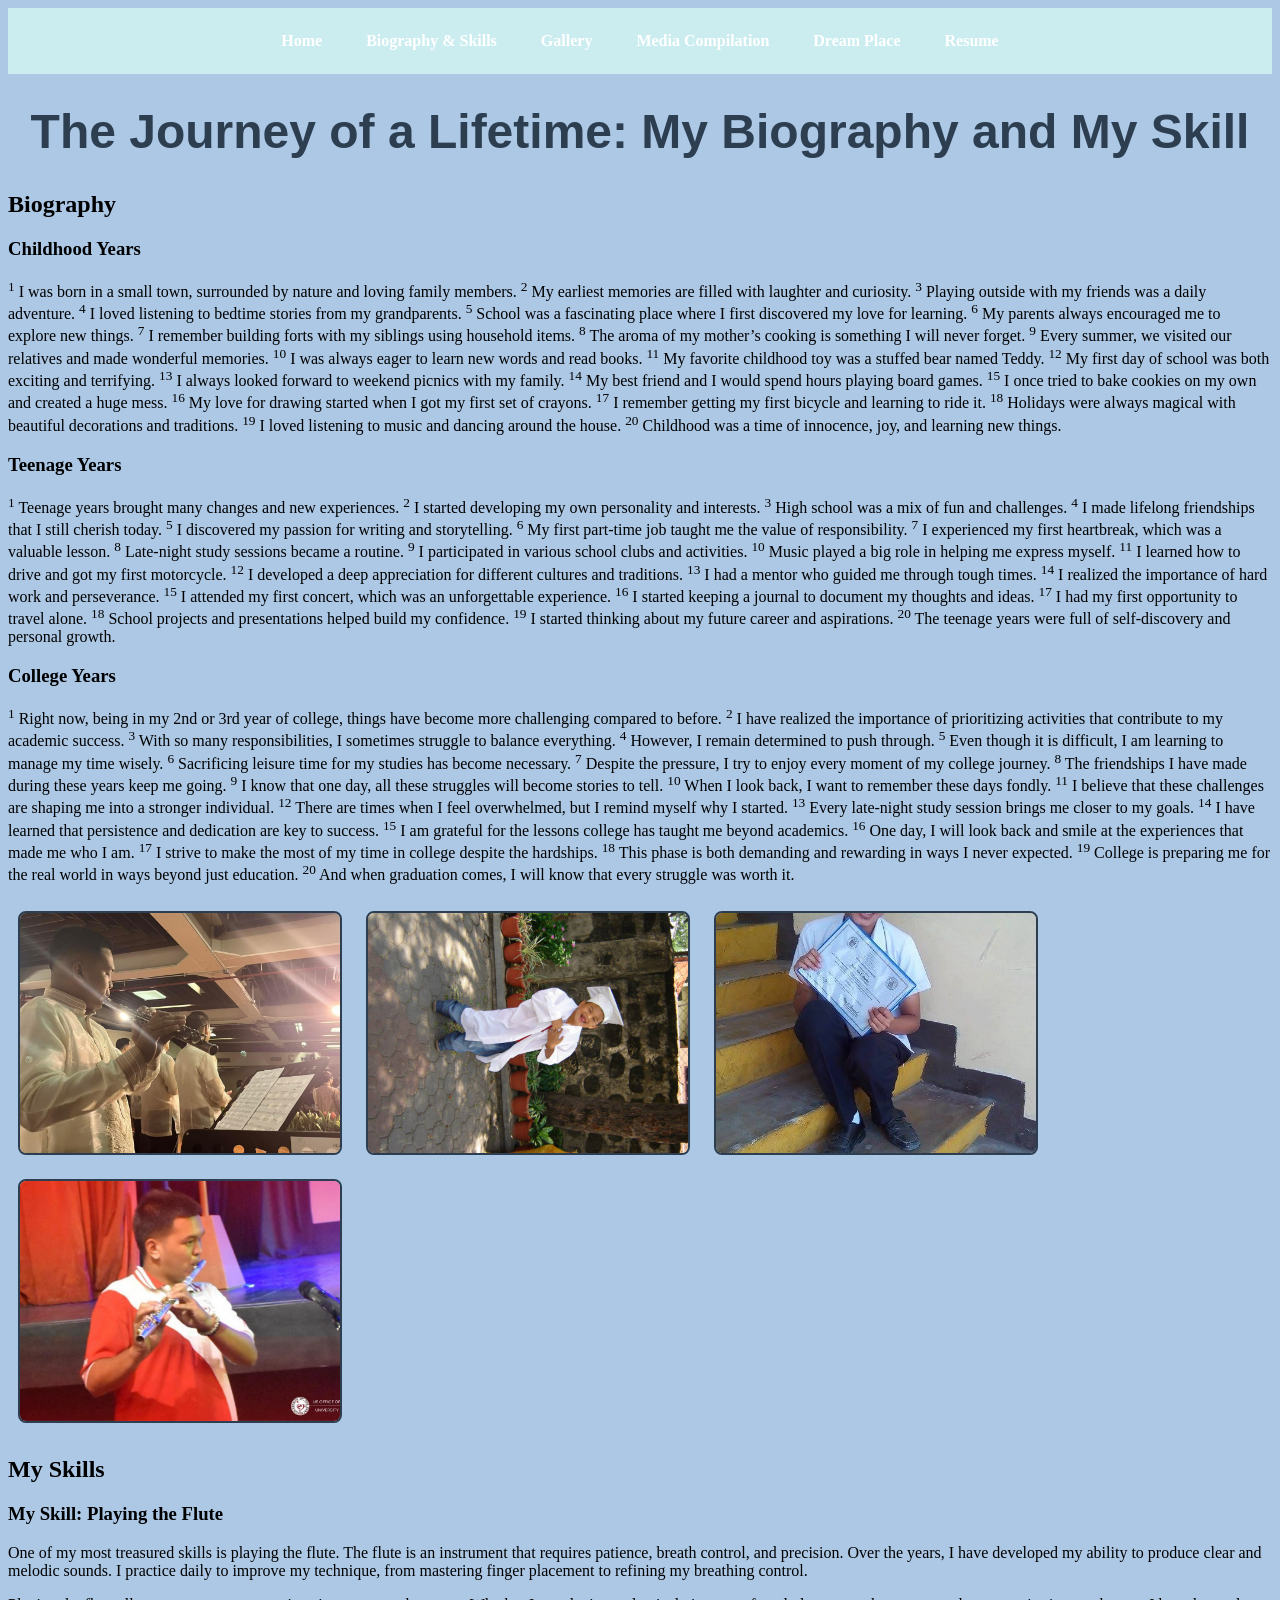
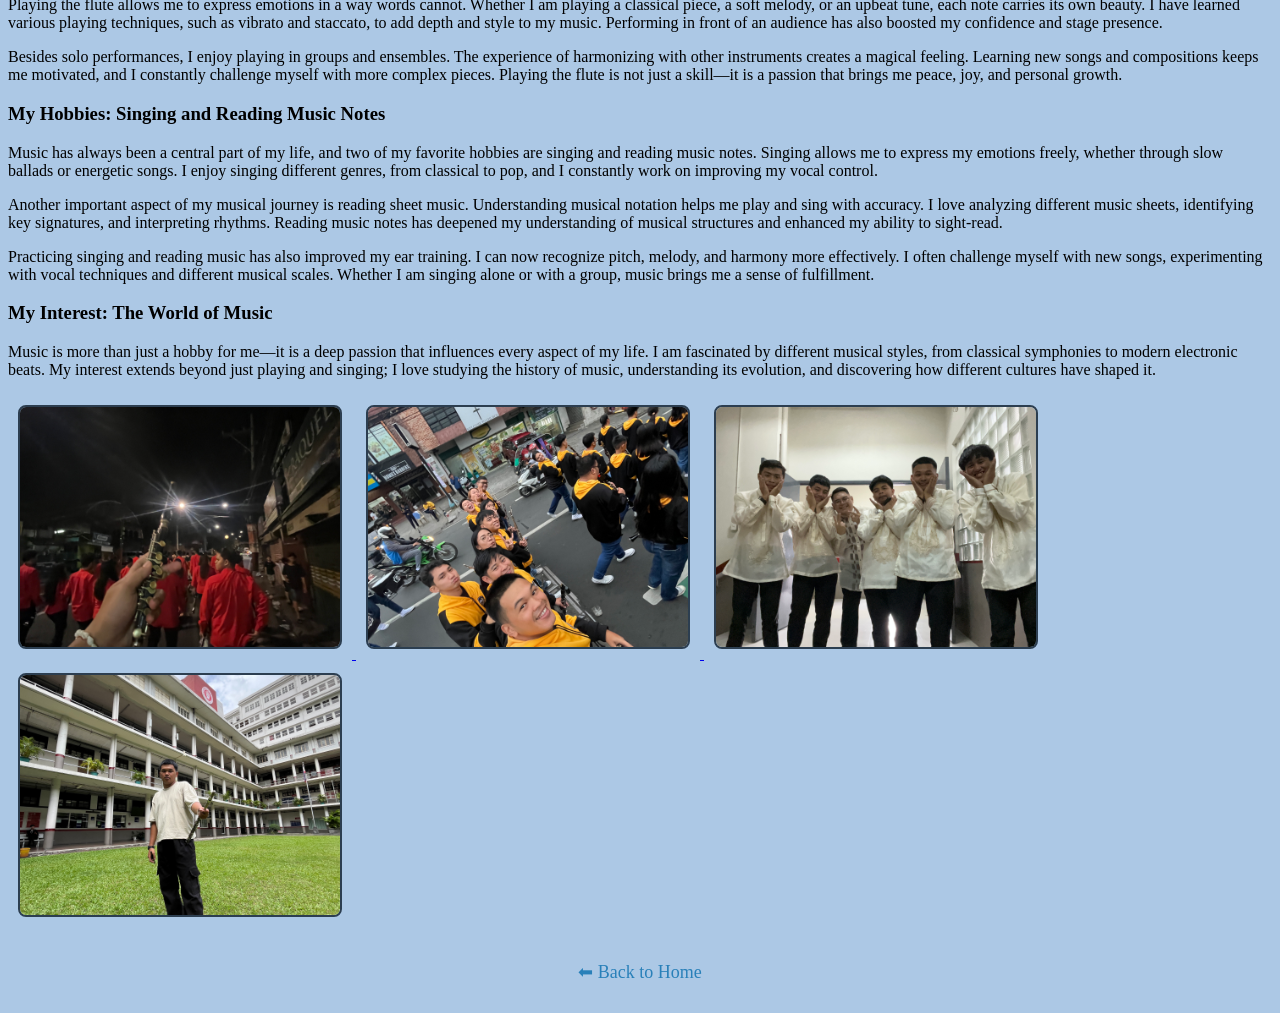
<file: MidtermLab2/bio-skills.html>
<!DOCTYPE html>
<html lang="en">
<head>
  <meta charset="UTF-8" />
  <meta name="viewport" content="width=device-width, initial-scale=1.0" />
  <title>Biography & Skills</title>
  <link rel="stylesheet" href="style.css" />
</head>
<body>
  <nav class="navbar">
    <a href="landing.html">Home</a>
    <a href="bio-skills.html">Biography & Skills</a>
    <a href="gallery.html">Gallery</a>
    <a href="media.html">Media Compilation</a>
    <a href="DP.html">Dream Place</a>
    <a href="resume.html">Resume</a>
  </nav>

  <h1>The Journey of a Lifetime: My Biography and My Skill</h1>

  <section class="biography">
    <h2>Biography</h2>

    <h3>Childhood Years</h3>
    <p><sup>1</sup> I was born in a small town, surrounded by nature and loving family members. <sup>2</sup> My earliest memories are filled with laughter and curiosity. <sup>3</sup> Playing outside with my friends was a daily adventure. <sup>4</sup> I loved listening to bedtime stories from my grandparents. <sup>5</sup> School was a fascinating place where I first discovered my love for learning. <sup>6</sup> My parents always encouraged me to explore new things. <sup>7</sup> I remember building forts with my siblings using household items. <sup>8</sup> The aroma of my mother’s cooking is something I will never forget. <sup>9</sup> Every summer, we visited our relatives and made wonderful memories. <sup>10</sup> I was always eager to learn new words and read books. <sup>11</sup> My favorite childhood toy was a stuffed bear named Teddy. <sup>12</sup> My first day of school was both exciting and terrifying. <sup>13</sup> I always looked forward to weekend picnics with my family. <sup>14</sup> My best friend and I would spend hours playing board games. <sup>15</sup> I once tried to bake cookies on my own and created a huge mess. <sup>16</sup> My love for drawing started when I got my first set of crayons. <sup>17</sup> I remember getting my first bicycle and learning to ride it. <sup>18</sup> Holidays were always magical with beautiful decorations and traditions. <sup>19</sup> I loved listening to music and dancing around the house. <sup>20</sup> Childhood was a time of innocence, joy, and learning new things.</p>

    <h3>Teenage Years</h3>
    <p><sup>1</sup> Teenage years brought many changes and new experiences. <sup>2</sup> I started developing my own personality and interests. <sup>3</sup> High school was a mix of fun and challenges. <sup>4</sup> I made lifelong friendships that I still cherish today. <sup>5</sup> I discovered my passion for writing and storytelling. <sup>6</sup> My first part-time job taught me the value of responsibility. <sup>7</sup> I experienced my first heartbreak, which was a valuable lesson. <sup>8</sup> Late-night study sessions became a routine. <sup>9</sup> I participated in various school clubs and activities. <sup>10</sup> Music played a big role in helping me express myself. <sup>11</sup> I learned how to drive and got my first motorcycle. <sup>12</sup> I developed a deep appreciation for different cultures and traditions. <sup>13</sup> I had a mentor who guided me through tough times. <sup>14</sup> I realized the importance of hard work and perseverance. <sup>15</sup> I attended my first concert, which was an unforgettable experience. <sup>16</sup> I started keeping a journal to document my thoughts and ideas. <sup>17</sup> I had my first opportunity to travel alone. <sup>18</sup> School projects and presentations helped build my confidence. <sup>19</sup> I started thinking about my future career and aspirations. <sup>20</sup> The teenage years were full of self-discovery and personal growth.</p>


    <h3>College Years</h3>
    <p><sup>1</sup> Right now, being in my 2nd or 3rd year of college, things have become more challenging compared to before. <sup>2</sup> I have realized the importance of prioritizing activities that contribute to my academic success. <sup>3</sup> With so many responsibilities, I sometimes struggle to balance everything. <sup>4</sup> However, I remain determined to push through. <sup>5</sup> Even though it is difficult, I am learning to manage my time wisely. <sup>6</sup> Sacrificing leisure time for my studies has become necessary. <sup>7</sup> Despite the pressure, I try to enjoy every moment of my college journey. <sup>8</sup> The friendships I have made during these years keep me going. <sup>9</sup> I know that one day, all these struggles will become stories to tell. <sup>10</sup> When I look back, I want to remember these days fondly. <sup>11</sup> I believe that these challenges are shaping me into a stronger individual. <sup>12</sup> There are times when I feel overwhelmed, but I remind myself why I started. <sup>13</sup> Every late-night study session brings me closer to my goals. <sup>14</sup> I have learned that persistence and dedication are key to success. <sup>15</sup> I am grateful for the lessons college has taught me beyond academics. <sup>16</sup> One day, I will look back and smile at the experiences that made me who I am. <sup>17</sup> I strive to make the most of my time in college despite the hardships. <sup>18</sup> This phase is both demanding and rewarding in ways I never expected. <sup>19</sup> College is preparing me for the real world in ways beyond just education. <sup>20</sup> And when graduation comes, I will know that every struggle was worth it.</p>


    <div class="bio-images">
        <img src="pictures\img21.jpg" alt="Photo from my college life" title="College Life Moment" />
      </a>
      <img src="pictures\img5.jpg" alt="Image 5 Description" title="childhood" />
      </a>
      <img src="pictures\img11.jpg" alt="Image 5 Description" title="Grade 10 moving up" />
      </a>
        <img src="pictures\img19.jpg" alt="Photo with friends at an event" title="Event with UE Band" />
      </a>
    </div>
  </section>

  <section class="skills-images">
    <h2>My Skills</h2>

    <h3>My Skill: Playing the Flute</h3>
    <p class="text-lg mb-4">One of my most treasured skills is playing the <span class="text-red-600 font-bold">flute</span>. The flute is an instrument that requires patience, breath control, and precision. Over the years, I have developed my ability to produce clear and melodic sounds. I practice daily to improve my technique, from mastering finger placement to refining my breathing control.</p>
    
    <p class="text-lg mb-4">Playing the flute allows me to express emotions in a way words cannot. Whether I am playing a classical piece, a soft melody, or an upbeat tune, each note carries its own beauty. I have learned various playing techniques, such as <span class="italic">vibrato</span> and <span class="underline">staccato</span>, to add depth and style to my music. Performing in front of an audience has also boosted my confidence and stage presence.</p>

    <p class="text-lg mb-4">Besides solo performances, I enjoy playing in groups and ensembles. The experience of harmonizing with other instruments creates a magical feeling. Learning new songs and compositions keeps me motivated, and I constantly challenge myself with more complex pieces. Playing the flute is not just a skill—it is a passion that brings me peace, joy, and personal growth.</p>



    <h3>My Hobbies: Singing and Reading Music Notes</h3>
    <p class="text-lg mb-4">Music has always been a central part of my life, and two of my favorite hobbies are <span class="text-red-600 font-bold">singing</span> and <span class="text-red-600 font-bold">reading music notes</span>. Singing allows me to express my emotions freely, whether through slow ballads or energetic songs. I enjoy singing different genres, from classical to pop, and I constantly work on improving my vocal control.</p>
    
    <p class="text-lg mb-4">Another important aspect of my musical journey is <span class="italic">reading sheet music</span>. Understanding musical notation helps me play and sing with accuracy. I love analyzing different music sheets, identifying key signatures, and interpreting rhythms. Reading music notes has deepened my understanding of musical structures and enhanced my ability to sight-read.</p>

    <p class="text-lg mb-4">Practicing singing and reading music has also improved my ear training. I can now recognize pitch, melody, and harmony more effectively. I often challenge myself with new songs, experimenting with vocal techniques and different musical scales. Whether I am singing alone or with a group, music brings me a sense of fulfillment.</p>

    <h3>My Interest: The World of Music</h3>
    <p class="text-lg mb-4">Music is more than just a hobby for me—it is a deep passion that influences every aspect of my life. I am fascinated by different musical styles, from <span class="text-red-600 font-bold">classical symphonies</span> to modern electronic beats. My interest extends beyond just playing and singing; I love studying the history of music, understanding its evolution, and discovering how different cultures have shaped it.</p>

    <a href="C:\Users\aguil\Desktop\Airon\MidtermLab2\pics\web design.jpg" target="_self">
      <img src="pictures\img22.jpeg" alt="Screenshot of a web design project" title="UE BAND" />
    </a>
    <a href="C:\Users\aguil\Desktop\Airon\MidtermLab2\pics\csharp.jpg" target="_self">
      <img src="pictures\img23.jpeg" alt="C# Code with a program running" title="UE BAND" />
    </a>

    <a href="C:\Users\aguil\Desktop\Airon\MidtermLab2\pics\canva.jpg" target="_self">
      <img src="pictures\img24.jpeg" alt="Sample graphic design project" title="UE BAND" />
    </a>
    <a href="C:\Users\aguil\Desktop\Airon\MidtermLab2\pics\canva2.jpg" target="_self">
      <img src="pictures\img25.jpeg" alt="Another Canva design" title="Skill 4: Canva Design" />
    </a>
  </section>

  <div class="back-home">
    <a href="landing.html">⬅ Back to Home</a>
  </div>
</body>
</html>
</file>
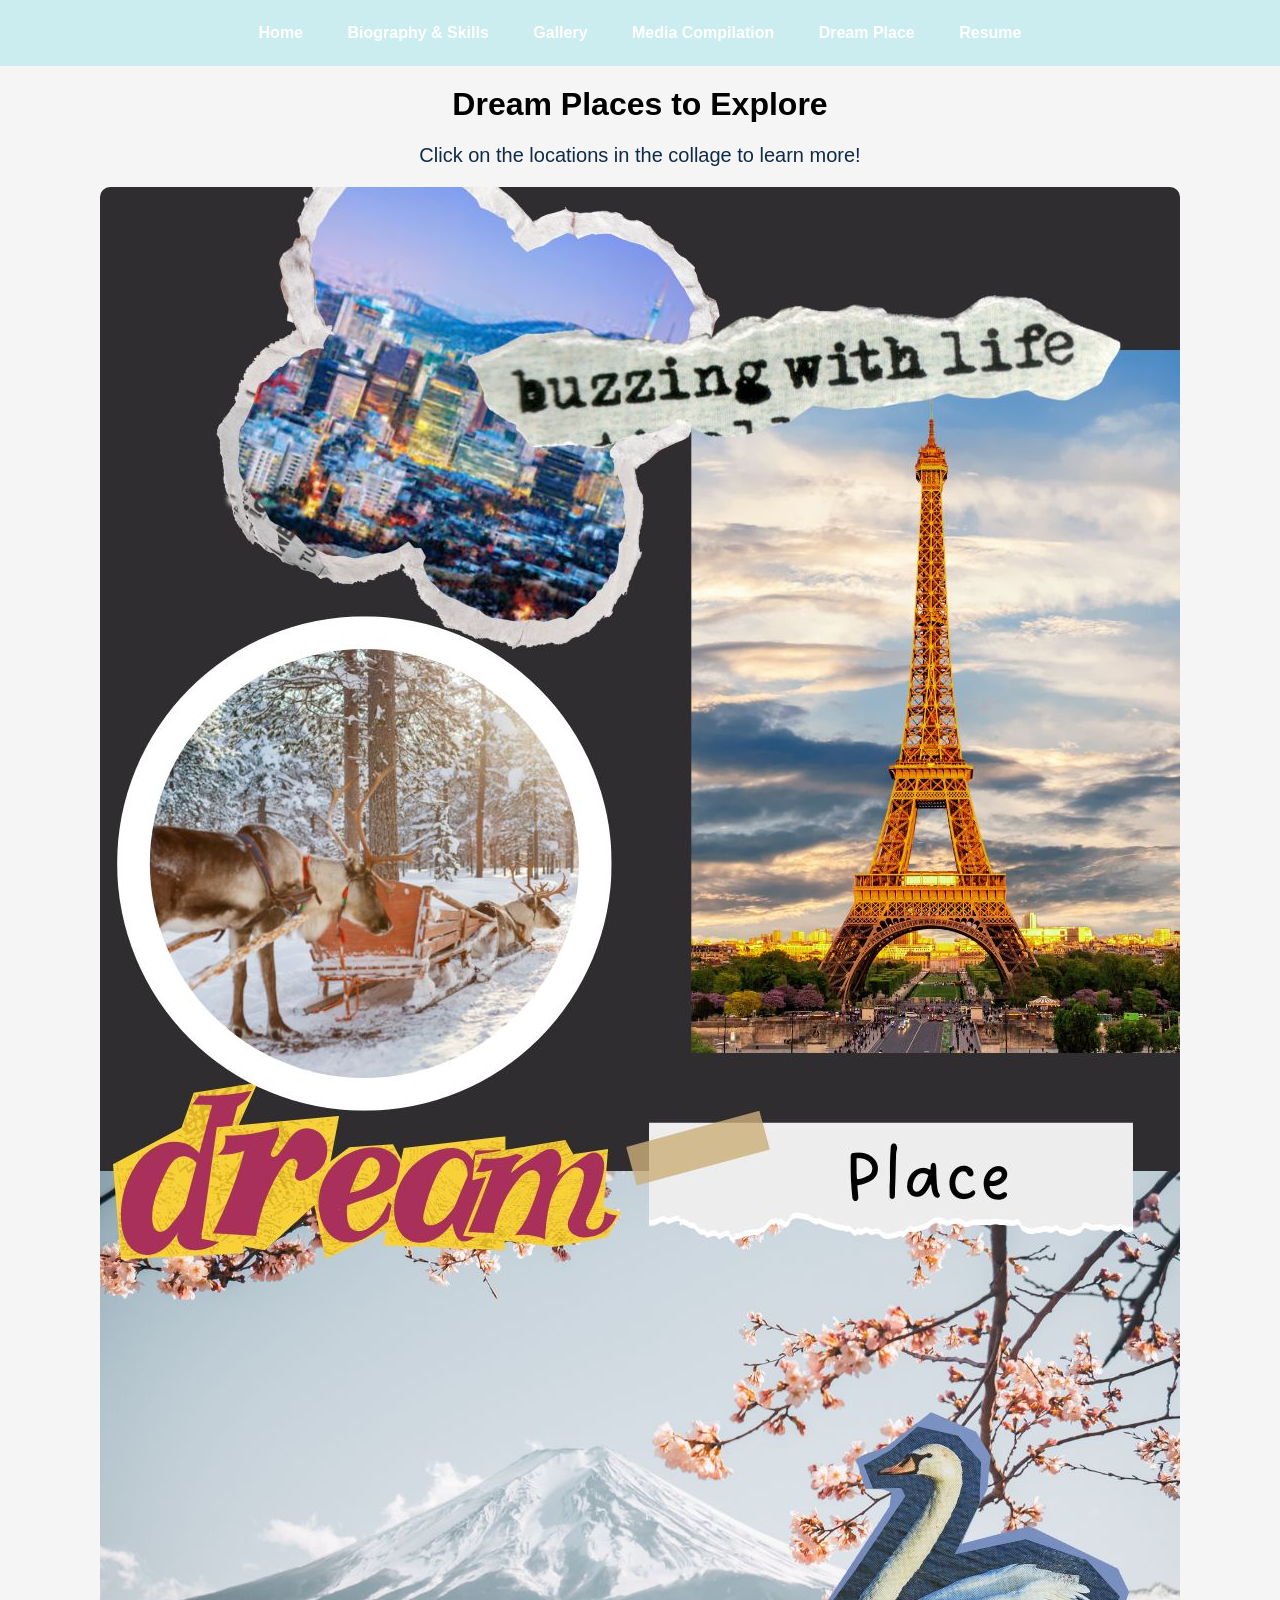
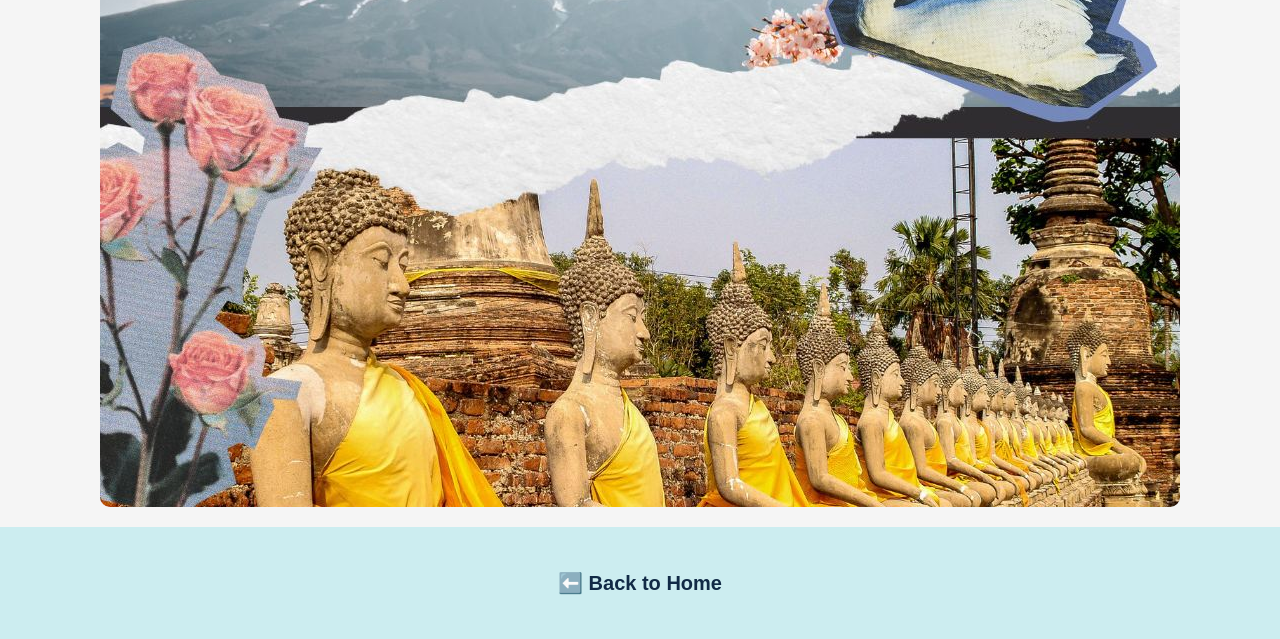
<file: MidtermLab2/DP.html>
<html lang="en">
<head>
    <meta charset="UTF-8">
    <meta name="viewport" content="width=device-width, initial-scale=1.0">
    <title>DREAM PLACE</title>
    <link rel="stylesheet" href="DP.css">
</head>
<body>
    <nav class="navbar">
        <a href="landing.html">Home</a>
        <a href="bio-skills.html">Biography & Skills</a>
        <a href="gallery.html">Gallery</a>
        <a href="media.html">Media Compilation</a>
        <a href="DP.html">Dream Place</a>
        <a href="resume.html">Resume</a>
      </nav>
      <h1>Dream Places to Explore</h1>
      <p>Click on the locations in the collage to learn more!</p>
      <div class="collage-container">
          <img src="places/dreamplace.jpg" usemap="#travelMap" alt="Collage of Dream Destinations" class="collage-image">
      </div>
      <map name="travelMap">
        <area shape="rect" coords="590,863,1077,178q" href="paris.html" alt="paris">
        <area shape="circle" coords="268,668,240" href="finland.html" alt="Finland">
        <area shape="circle" coords="400,250,120" href="korea.html" alt="korea">
        <area shape="rect" coords="0,1525,1075,1069" href="japan.html" alt="japan">
        <area shape="rect" coords="0,1914,1553,1078" href="thailand.html" alt="thailand">
    
    </map>

      
    <nav class="navbar">
    <a href="landing.html"><p>⬅️ Back to Home</p></a>


      

    
</body>
</html>
</file>
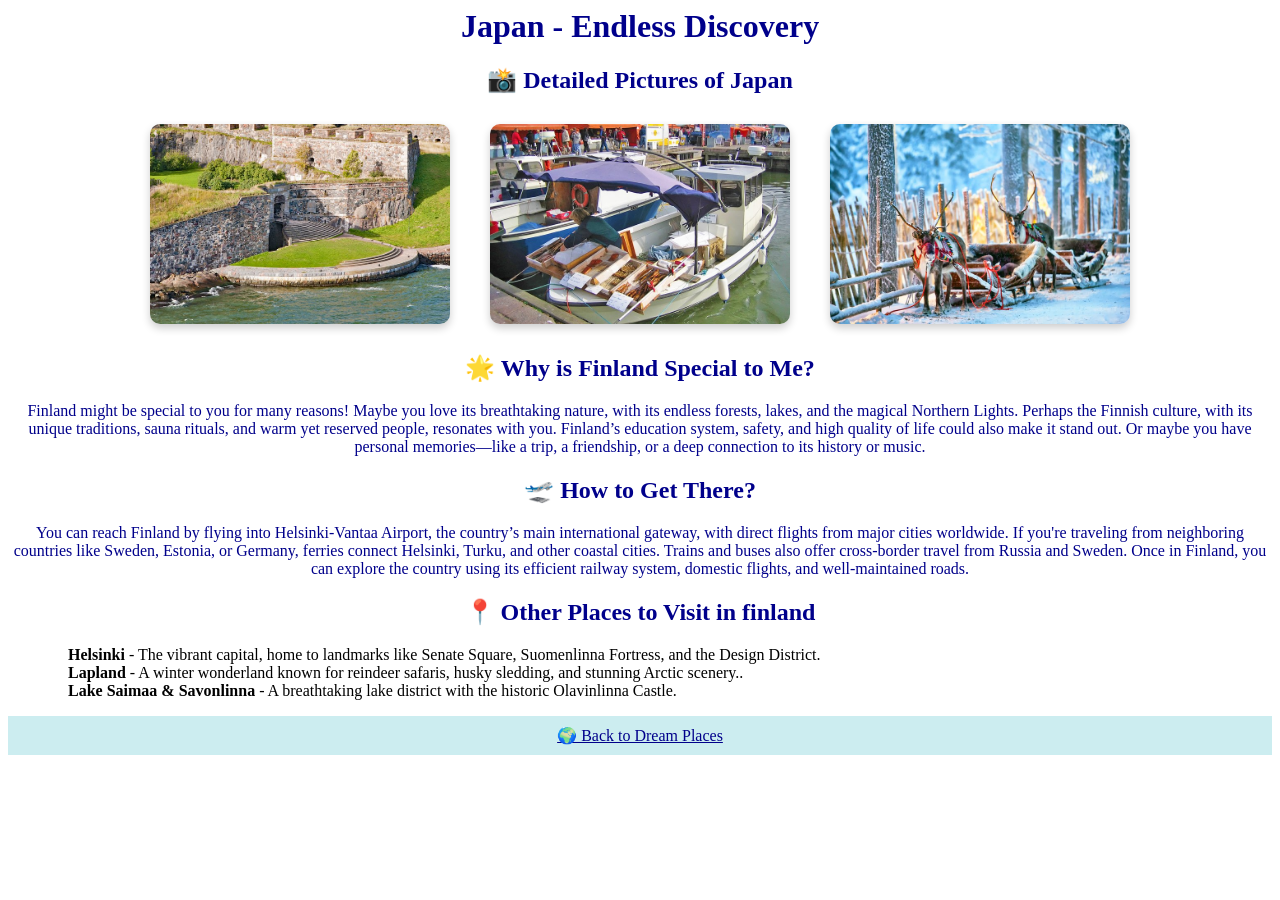
<file: MidtermLab2/finland.html>
<html lang="en">
<head>
    <meta charset="UTF-8">
    <meta name="viewport" content="width=device-width, initial-scale=1.0">
    <title>Japan</title>
    <link rel="stylesheet" href="destination.css">
</head>
<body>
    <h1>Japan - Endless Discovery</h1>
    
    <h2>📸 Detailed Pictures of Japan</h2>
    <div class="image-container">
    <img src="places/finland1.jpg" alt="cherry" class="destination-image">
    <img src="places/finland2.jpg" alt="plantware" class="destination-image">
    <img src="places/finland3.jpg" alt="Trees" class="destination-image">
    </div>
     
    <h2>🌟 Why is Finland Special to Me?</h2>
    <p>Finland might be special to you for many reasons! Maybe you love its breathtaking nature, with its endless forests, lakes, and the magical Northern Lights. Perhaps the Finnish culture, with its unique traditions, sauna rituals, and warm yet reserved people, resonates with you. Finland’s education system, safety, and high quality of life could also make it stand out. Or maybe you have personal memories—like a trip, a friendship, or a deep connection to its history or music.</p>
    
    <h2>🛫 How to Get There?</h2>
    <p>You can reach Finland by flying into Helsinki-Vantaa Airport, the country’s main international gateway, with direct flights from major cities worldwide. If you're traveling from neighboring countries like Sweden, Estonia, or Germany, ferries connect Helsinki, Turku, and other coastal cities. Trains and buses also offer cross-border travel from Russia and Sweden. Once in Finland, you can explore the country using its efficient railway system, domestic flights, and well-maintained roads. </p>

    <h2>📍 Other Places to Visit in finland</h2>
    <ul >
        <li class="place"><strong>Helsinki</strong> - The vibrant capital, home to landmarks like Senate Square, Suomenlinna Fortress, and the Design District.</li>
        <li class="place"><strong>Lapland </strong> -   A winter wonderland known for reindeer safaris, husky sledding, and stunning Arctic scenery..</li>
        <li class="place"><strong>Lake Saimaa & Savonlinna </strong> - A breathtaking lake district with the historic Olavinlinna Castle.</li>
    </ul>
    <nav class="navbar">
    <a href="DP.html">🌍 Back to Dream Places</a></nav>
</body>
</html>
</file>
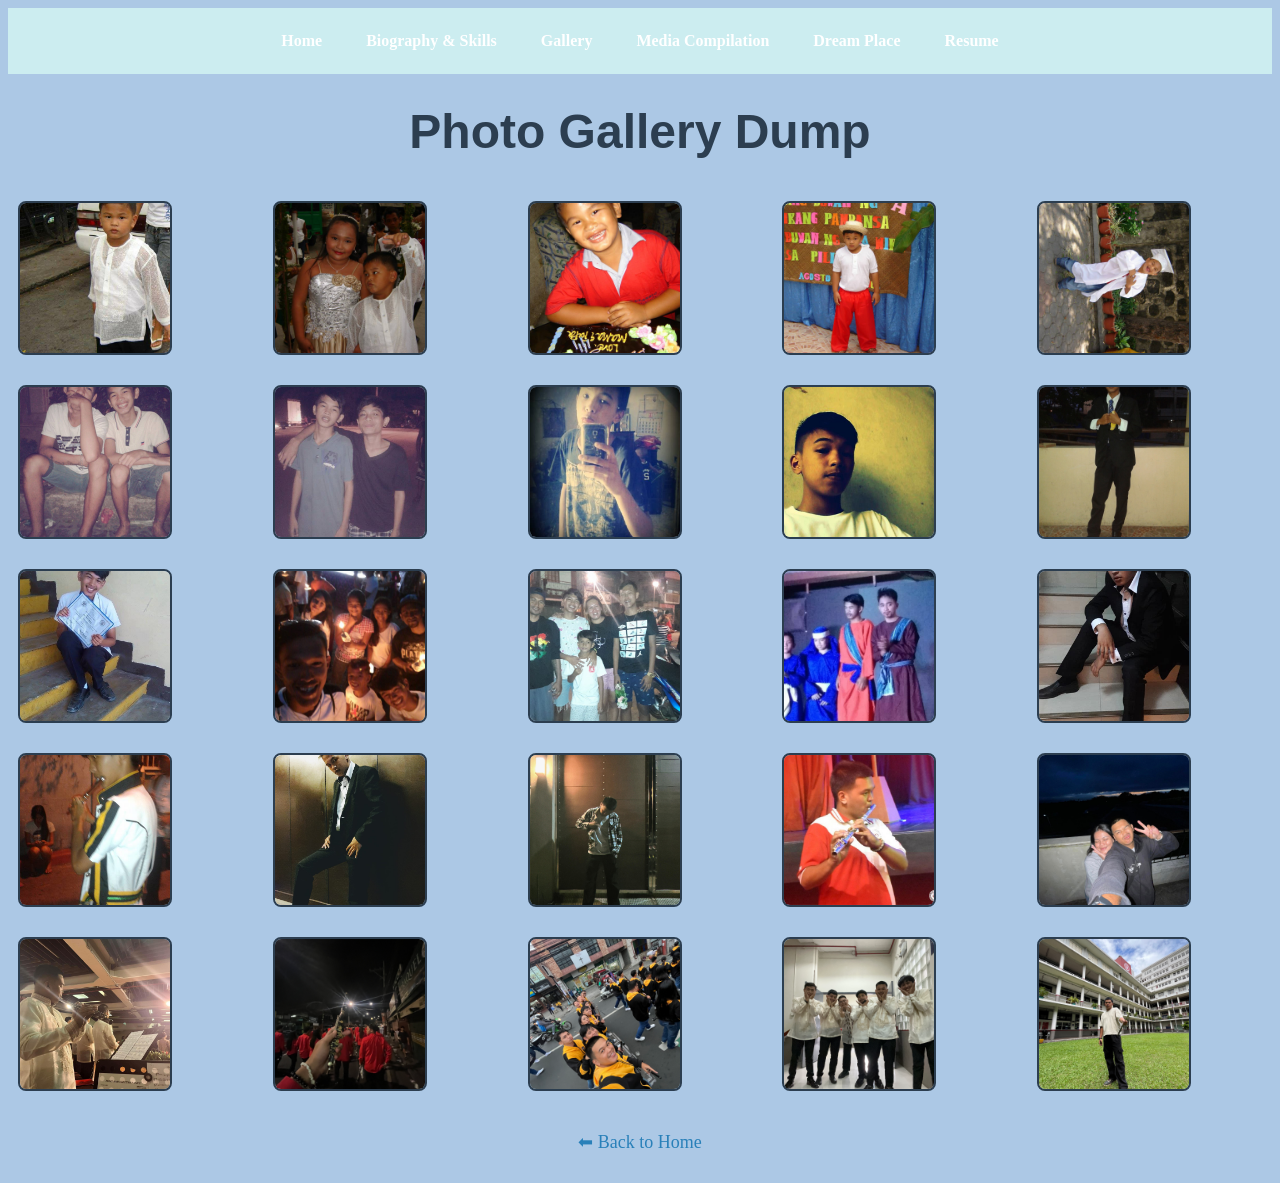
<file: MidtermLab2/gallery.html>
<!DOCTYPE html>
<html lang="en">
<head>
  <meta charset="UTF-8" />
  <meta name="viewport" content="width=device-width, initial-scale=1.0" />
  <title>Photo Gallery</title>
  <link rel="stylesheet" href="style.css" />
  <link rel="stylesheet" href="gallery.css" />
</head>
<body>
  <nav class="navbar">
    <a href="landing.html">Home</a>
    <a href="bio-skills.html">Biography & Skills</a>
    <a href="gallery.html">Gallery</a>
    <a href="media.html">Media Compilation</a>
    <a href="DP.html">Dream Place</a>
    <a href="resume.html">Resume</a>
  </nav>

  <h1>Photo Gallery Dump</h1>

  <div class="photo-gallery">
    <img src="pictures\img1.jpg" alt="Image 1 Description" title="Sagala moment " />
    <img src="pictures\img2.jpg" alt="Image 2 Description" title="Sagala moment with my ate" />
    <img src="pictures\img3.jpg" alt="Image 3 Description" title="childhood" />
    <img src="pictures\img4.jpg" alt="Image 4 Description" title="childhood" />
    <img src="pictures\img5.jpg" alt="Image 5 Description" title="childhood" />
    <img src="pictures\img6.jpg" alt="Image 5 Description" title="Memer Era" />
    <img src="pictures\img7.jpg" alt="Image 5 Description" title="Memer Era" />
    <img src="pictures\img8.jpg" alt="Image 5 Description" title="Memer Era" />
    <img src="pictures\img9.jpg" alt="Image 5 Description" title="Memer Erar" />
    <img src="pictures\img10.jpg" alt="Image 5 Description" title="Cousins on my father side" />
    <img src="pictures\img11.jpg" alt="Image 5 Description" title="Grade 10 moving up" />
    <img src="pictures\img12.jpg" alt="Image 5 Description" title="morioyen" />
    <img src="pictures\img13.jpg" alt="Image 5 Description" title="The last picture of my Family is complete" />
    <img src="pictures\img14.jpg" alt="Image 5 Description" title="First time in Teatro" />
    <img src="pictures\img15.jpg" alt="Image 5 Description" title="SHS JS form" />
    <img src="pictures\img16.jpg" alt="Image 5 Description" title="Memer Era" />
    <img src="pictures\img17.jpg" alt="Image 5 Description" title="SHS JS form " />
    <img src="pictures\img18.jpg" alt="Image 5 Description" title="Welcoming Year 2025" />
    <img src="pictures\img19.jpg" alt="Image 5 Description" title="Flute solo in UE Band" />
    <img src="pictures\img20.jpg" alt="Image 5 Description" title="with my Girlfriend" />
    <img src="pictures\img21.jpg" alt="Image 5 Description" title="UE band" />
    <img src="pictures\img22.jpeg" alt="Image 5 Description" title="UE band" />
    <img src="pictures\img23.jpeg" alt="Image 5 Description" title="UE band" />
    <img src="pictures\img24.jpeg" alt="Image 5 Description" title="UE band" />
    <img src="pictures\img25.jpeg" alt="Image 5 Description" title="UE band" />

  </div>

  <div class="back-home">
    <a href="landing.html">⬅ Back to Home</a>
  </div>
</body>
</html>
</file>
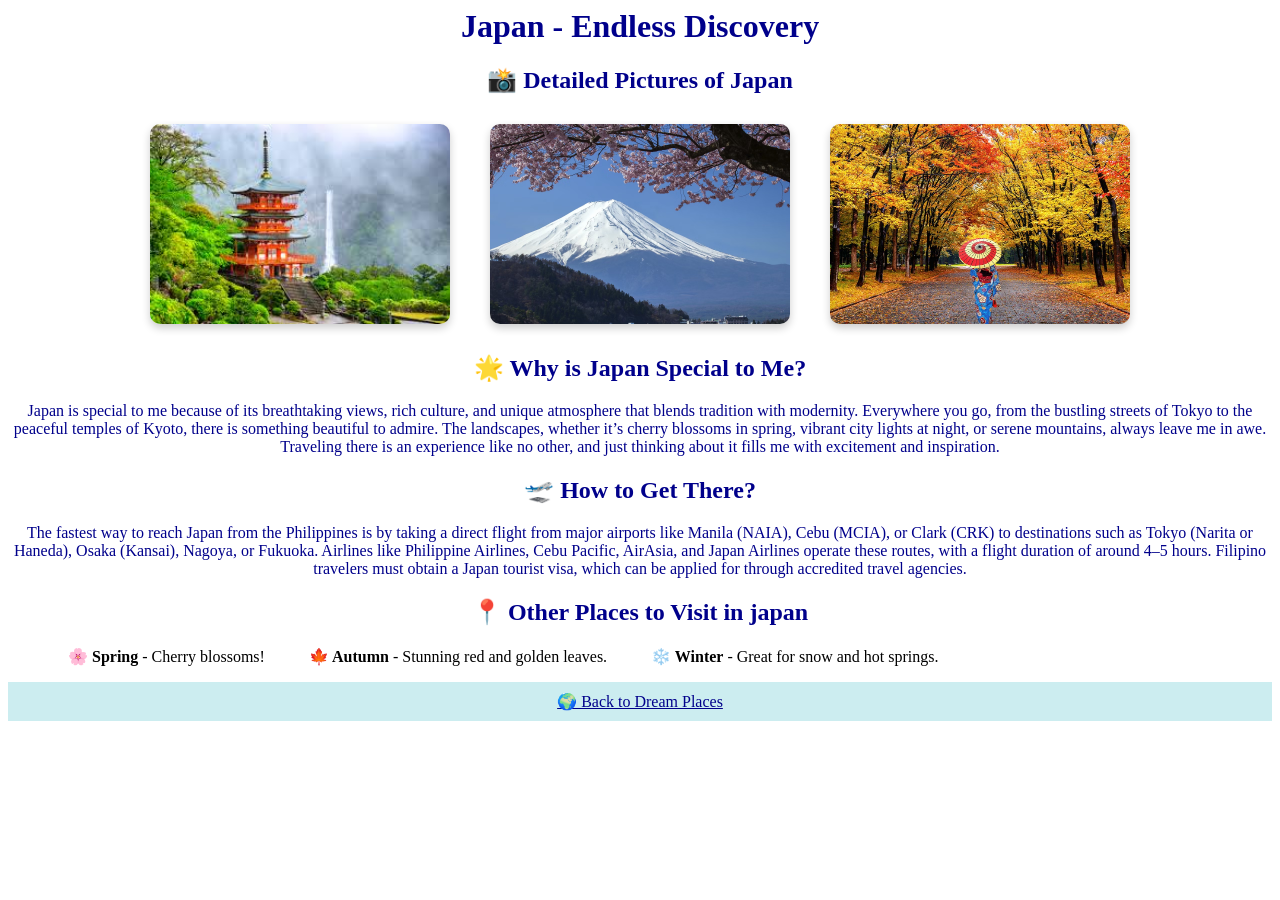
<file: MidtermLab2/japan.html>
<html lang="en">
<head>
    <meta charset="UTF-8">
    <meta name="viewport" content="width=device-width, initial-scale=1.0">
    <title>Japan</title>
    <link rel="stylesheet" href="destination.css">
</head>
<body>
    <h1>Japan - Endless Discovery</h1>
    
    <h2>📸 Detailed Pictures of Japan</h2>
    <div class="image-container">
    <img src="places/japan1.jpeg" alt="Autumn" class="destination-image">
    <img src="places/japan2.avif" alt="Vulcano" class="destination-image">
    <img src="places/japan3.jpg" alt="Trees" class="destination-image">
    </div>
    
    <h2>🌟 Why is Japan Special to Me?</h2>
    <p>Japan is special to me because of its breathtaking views, rich culture, and unique atmosphere that blends tradition with modernity. Everywhere you go, from the bustling streets of Tokyo to the peaceful temples of Kyoto, there is something beautiful to admire. The landscapes, whether it’s cherry blossoms in spring, vibrant city lights at night, or serene mountains, always leave me in awe. Traveling there is an experience like no other, and just thinking about it fills me with excitement and inspiration.</p>
    
    <h2>🛫 How to Get There?</h2>
    <p>The fastest way to reach Japan from the Philippines is by taking a direct flight from major airports like Manila (NAIA), Cebu (MCIA), or Clark (CRK) to destinations such as Tokyo (Narita or Haneda), Osaka (Kansai), Nagoya, or Fukuoka. Airlines like Philippine Airlines, Cebu Pacific, AirAsia, and Japan Airlines operate these routes, with a flight duration of around 4–5 hours. Filipino travelers must obtain a Japan tourist visa, which can be applied for through accredited travel agencies.</p>

    <h2>📍 Other Places to Visit in japan</h2>
    <ul >
        <li class="place"><strong>🌸 Spring</strong> - Cherry blossoms!</li>
        <li class="place"><strong>🍁 Autumn </strong> - Stunning red and golden leaves.</li>
        <li class="place"><strong>❄️ Winter</strong> - Great for snow and hot springs.</li>
    </ul>
    <nav class="navbar">
    <a href="DP.html">🌍 Back to Dream Places</a></nav>
</body>
</html>
</file>
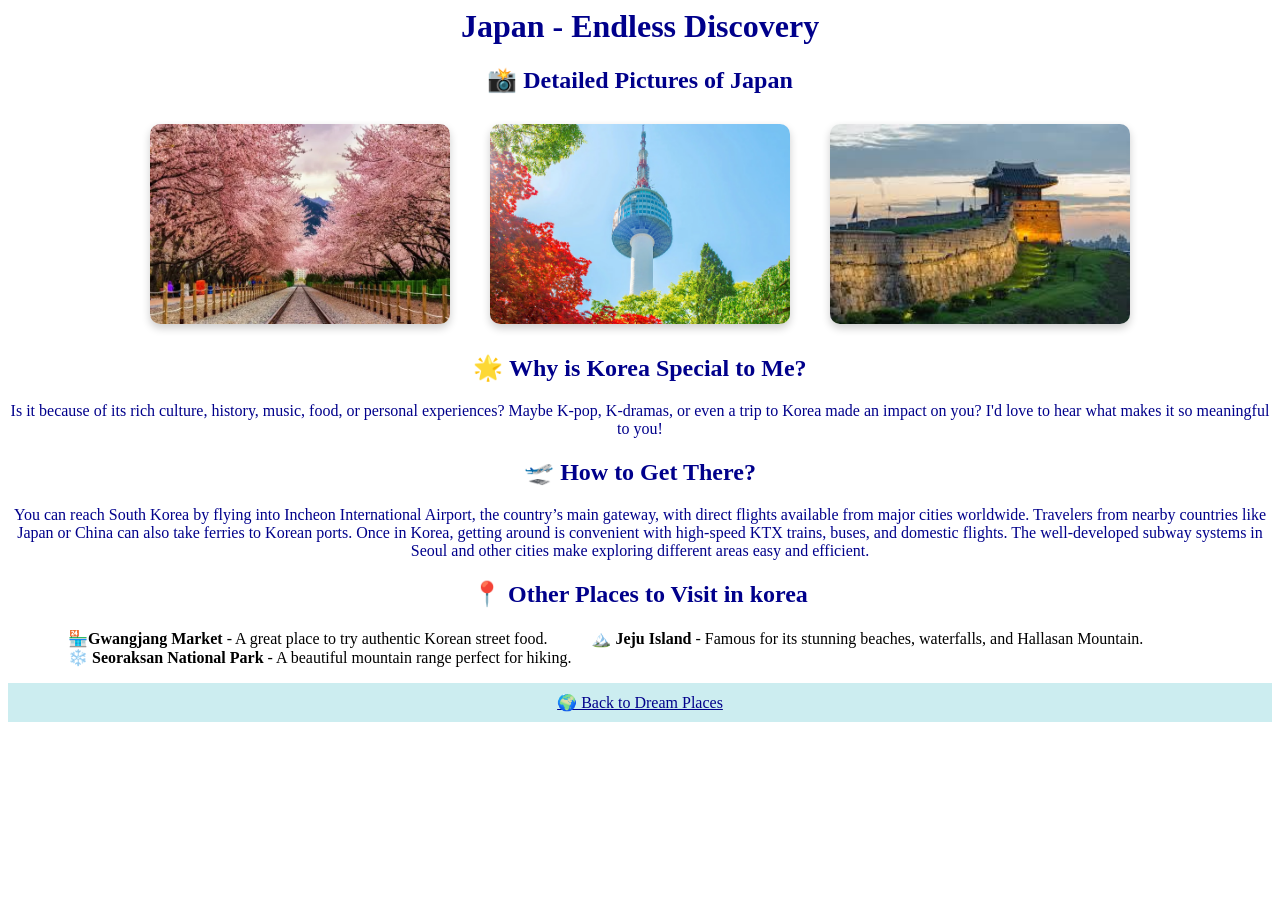
<file: MidtermLab2/korea.html>
<html lang="en">
<head>
    <meta charset="UTF-8">
    <meta name="viewport" content="width=device-width, initial-scale=1.0">
    <title>Japan</title>
    <link rel="stylesheet" href="destination.css">
</head>
<body>
    <h1>Japan - Endless Discovery</h1>
    
    <h2>📸 Detailed Pictures of Japan</h2>
    <div class="image-container">
    <img src="places/korea1.webp" alt="cherry" class="destination-image">
    <img src="places/korea2.avif" alt="plantware" class="destination-image">
    <img src="places/korea3.jpeg" alt="Trees" class="destination-image">
    </div>
     
    <h2>🌟 Why is Korea Special to Me?</h2>
    <p>Is it because of its rich culture, history, music, food, or personal experiences? Maybe K-pop, K-dramas, or even a trip to Korea made an impact on you? I'd love to hear what makes it so meaningful to you!</p>
    
    <h2>🛫 How to Get There?</h2>
    <p>You can reach South Korea by flying into Incheon International Airport, the country’s main gateway, with direct flights available from major cities worldwide. Travelers from nearby countries like Japan or China can also take ferries to Korean ports. Once in Korea, getting around is convenient with high-speed KTX trains, buses, and domestic flights. The well-developed subway systems in Seoul and other cities make exploring different areas easy and efficient.</p>

    <h2>📍 Other Places to Visit in korea</h2>
    <ul >
        <li class="place"><strong>🏪Gwangjang Market</strong> - A great place to try authentic Korean street food.</li>
        <li class="place"><strong>🏔️ Jeju Island  </strong> -  Famous for its stunning beaches, waterfalls, and Hallasan Mountain.</li>
        <li class="place"><strong>❄️ Seoraksan National Park </strong> - A beautiful mountain range perfect for hiking.</li>
    </ul>
    <nav class="navbar">
    <a href="DP.html">🌍 Back to Dream Places</a></nav>
</body>
</html>
</file>
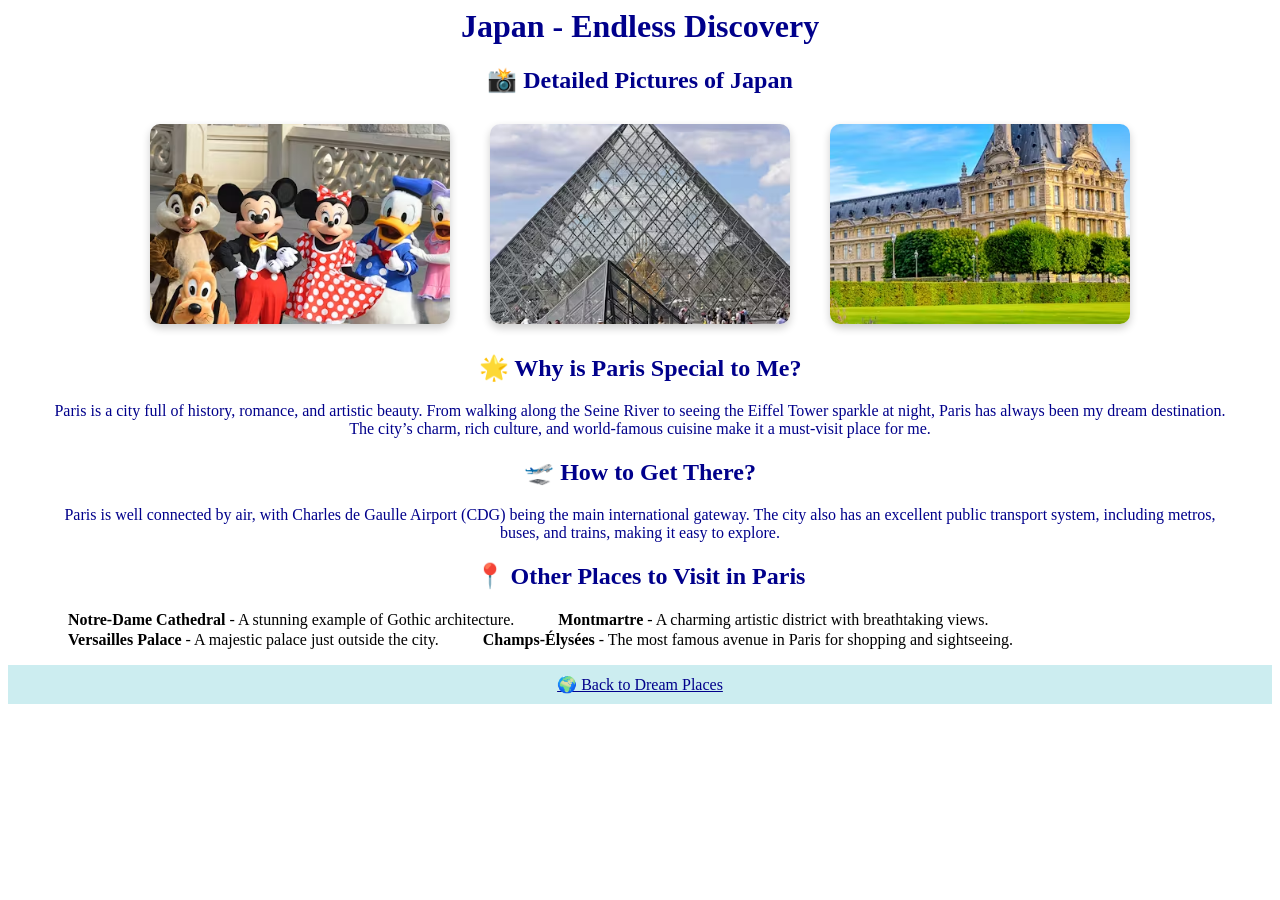
<file: MidtermLab2/paris.html>
<html lang="en">
<head>
    <meta charset="UTF-8">
    <meta name="viewport" content="width=device-width, initial-scale=1.0">
    <title>Japan</title>
    <link rel="stylesheet" href="destination.css">
</head>
<body>
    <h1>Japan - Endless Discovery</h1>
    
    <h2>📸 Detailed Pictures of Japan</h2>
    <div class="image-container">
    <img src="places/paris1.avif" alt="cherry" class="destination-image">
    <img src="places/paris2.avif" alt="plantware" class="destination-image">
    <img src="places/paris3.avif" alt="Trees" class="destination-image">
    </div>
     
    
<h2>🌟 Why is Paris Special to Me?</h2>
<blockquote> <p>Paris is a city full of history, romance, and artistic beauty. From walking along the Seine River to seeing the Eiffel Tower sparkle at night, Paris has always been my dream destination. The city’s charm, rich culture, and world-famous cuisine make it a must-visit place for me.</p></blockquote>

<h2>🛫 How to Get There?</h2>
<blockquote><p>Paris is well connected by air, with Charles de Gaulle Airport (CDG) being the main international gateway. The city also has an excellent public transport system, including metros, buses, and trains, making it easy to explore.</p></blockquote>

<h2>📍 Other Places to Visit in Paris</h2>
<ul>
    <li class="place"><strong>Notre-Dame Cathedral</strong> - A stunning example of Gothic architecture.</li>
    <li class="place"><strong>Montmartre</strong> - A charming artistic district with breathtaking views.</li>
    <li class="place"><strong>Versailles Palace</strong> - A majestic palace just outside the city.</li>
    <li class="place"><strong>Champs-Élysées</strong> - The most famous avenue in Paris for shopping and sightseeing.</li>
</ul>
    <nav class="navbar">
    <a href="DP.html">🌍 Back to Dream Places</a></nav>
</body>
</html>
</file>
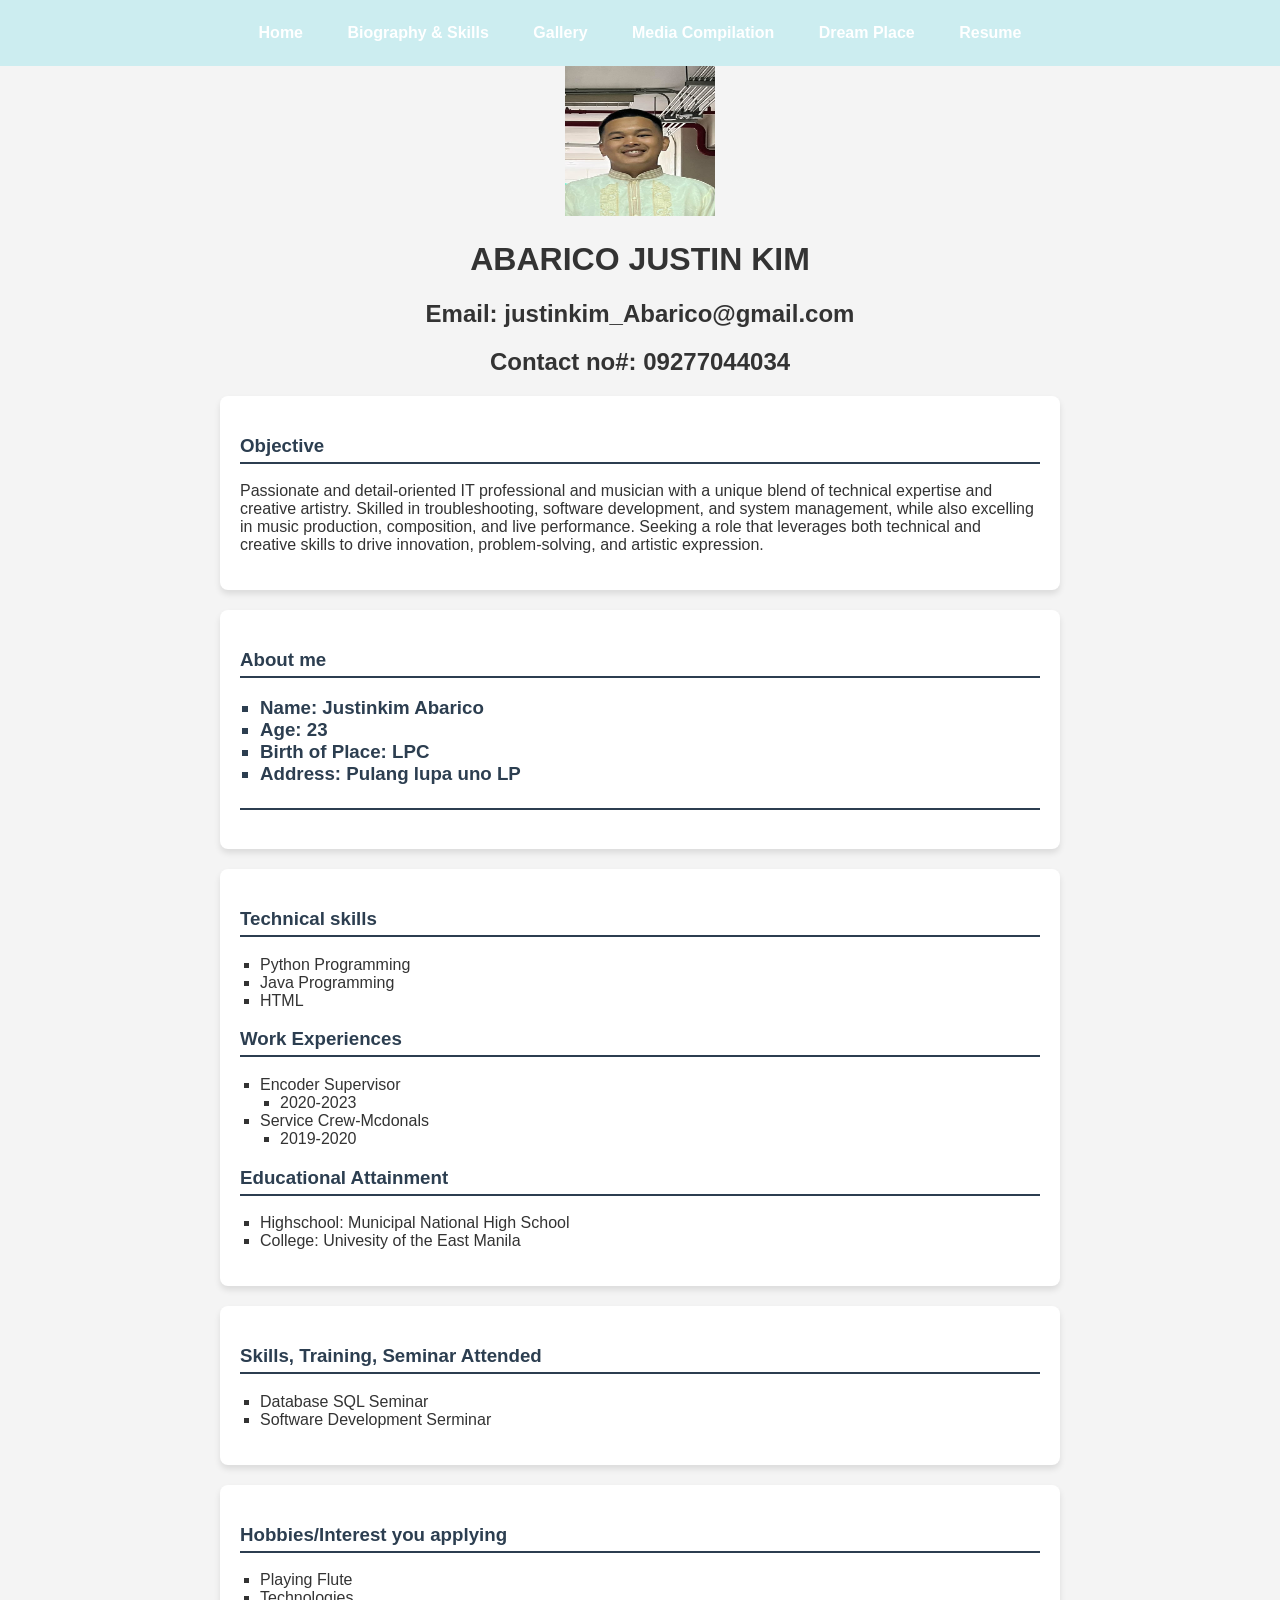
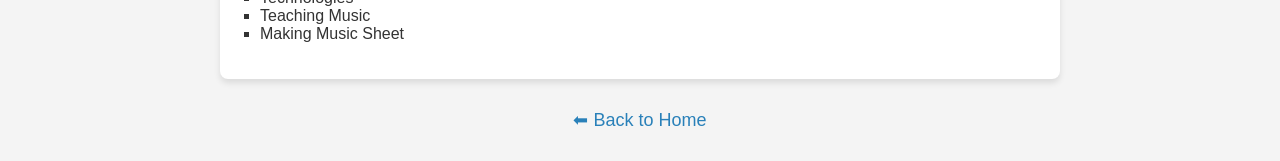
<file: MidtermLab2/resume.html>
<!DOCTYPE html>
<html lang="en">
<head>
<meta charset="UTF-8">
<meta name="author" content="Abarico, Justin kim">
<title>Resume</title>
<link rel="stylesheet" href="resume.css">
  
  
</head>
<body>
    <nav class="navbar">
        <a href="landing.html">Home</a>
        <a href="bio-skills.html">Biography & Skills</a>
        <a href="gallery.html">Gallery</a>
        <a href="media.html">Media Compilation</a>
        <a href="DP.html">Dream Place</a>
        <a href="resume.css">Resume</a>
    </nav>

    <div class="centered-title">
        <img src="pictures/1x1.jpg" alt="Profile Picture" width="150" height="150">
      </div>
      
<div class="centered-title">
  <h1>ABARICO JUSTIN KIM</h1>
</div>
  <div class="centered-title">
   <h2>Email: justinkim_Abarico@gmail.com</h2>
  </div>
   <div class="centered-title">
    <h2>Contact no#: 09277044034</h2>
  </div>
  
  
<div class="section-box">
<h3>Objective</h3>
<p>Passionate and detail-oriented IT professional and musician with a unique blend of technical expertise and creative artistry. Skilled in troubleshooting, software development, and system management, while also excelling in music production, composition, and live performance. Seeking a role that leverages both technical and creative skills to drive innovation, problem-solving, and artistic expression.

</p>
</div>
  
<div class="section-box">
  <h3>About me <h3>
    <div>
    <ul type =square>
        <li>Name: Justinkim Abarico</li>
        <li>Age: 23</li>
        <li>Birth of Place: LPC</li>
        <li>Address: Pulang lupa uno LP</li>
    </div>
  </div>

<div class="section-box">
<div class= "container">
<h3> Technical skills</h3>
<div align= "justify">
<ul type = "square">
<li>Python Programming</li>
<li>Java Programming</li>
<li>HTML</li>
</div>

<div class=>
<h3>Work Experiences</h3>
<ul type = "square">
<li>Encoder Supervisor </li>
  <ul type = "cirlce">
    <li> 2020-2023</li>
  </ul>
<li>Service Crew-Mcdonals</li>
    <ul type = "cirlce">
    <li> 2019-2020</li>
  </ul>
</div>
</div>



<div class>
<h3>Educational Attainment</h3>
<ul type = "square">
<li>Highschool: Municipal National High School</li>
<li>College: Univesity of the East Manila</li>
</div>
</div>
</div>

<div class="section-box">
<h3> Skills, Training, Seminar Attended</h3>
<ul type = "square">
<li>Database SQL Seminar</li>
<li>Software Development Serminar</li>
</div>
</div>

<div class="section-box">
<h3> Hobbies/Interest you applying</h3> <ul type = "square">
<li>Playing Flute</li>
<li>Technologies</li>
<li>Teaching Music</li>
 <li>Making Music Sheet</li>
</div>
</div>

<div class="back-home">
    <a href="landing.html">⬅ Back to Home</a>
  </div>
</body>
</html>
</file>
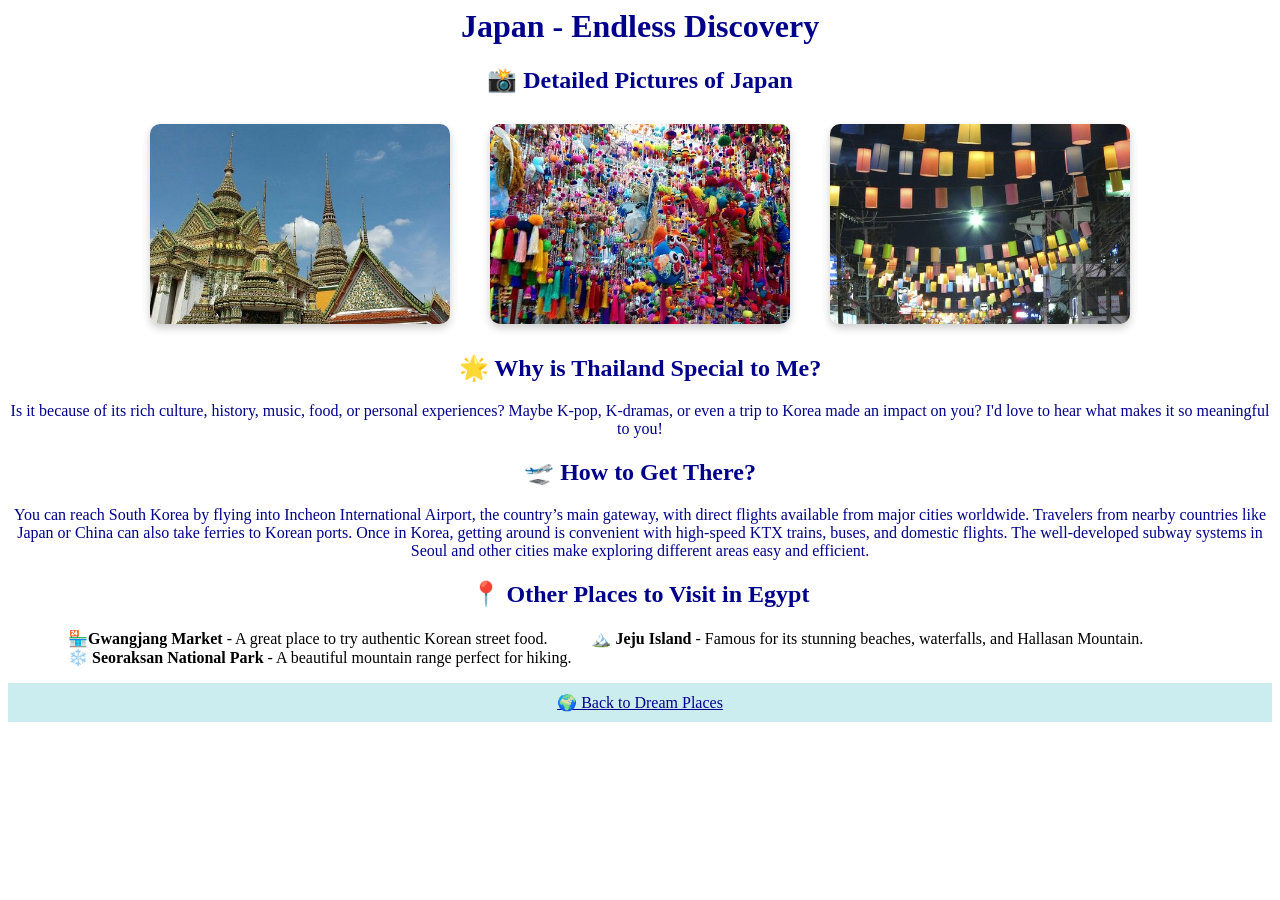
<file: MidtermLab2/thailand.html>
<html lang="en">
<head>
    <meta charset="UTF-8">
    <meta name="viewport" content="width=device-width, initial-scale=1.0">
    <title>Japan</title>
    <link rel="stylesheet" href="destination.css">
</head>
<body>
    <h1>Japan - Endless Discovery</h1>
    
    <h2>📸 Detailed Pictures of Japan</h2>
    <div class="image-container">
    <img src="places/thai1.jpg" alt="cherry" class="destination-image">
    <img src="places/thai2.jpg" alt="plantware" class="destination-image">
    <img src="places/thai3.jpg" alt="Trees" class="destination-image">
    </div>
     
    <h2>🌟 Why is Thailand Special to Me?</h2>
    <p>Is it because of its rich culture, history, music, food, or personal experiences? Maybe K-pop, K-dramas, or even a trip to Korea made an impact on you? I'd love to hear what makes it so meaningful to you!</p>
    
    <h2>🛫 How to Get There?</h2>
    <p>You can reach South Korea by flying into Incheon International Airport, the country’s main gateway, with direct flights available from major cities worldwide. Travelers from nearby countries like Japan or China can also take ferries to Korean ports. Once in Korea, getting around is convenient with high-speed KTX trains, buses, and domestic flights. The well-developed subway systems in Seoul and other cities make exploring different areas easy and efficient.</p>

    <h2>📍 Other Places to Visit in Egypt</h2>
    <ul >
        <li class="place"><strong>🏪Gwangjang Market</strong> - A great place to try authentic Korean street food.</li>
        <li class="place"><strong>🏔️ Jeju Island  </strong> -  Famous for its stunning beaches, waterfalls, and Hallasan Mountain.</li>
        <li class="place"><strong>❄️ Seoraksan National Park </strong> - A beautiful mountain range perfect for hiking.</li>
    </ul>
    <nav class="navbar">
    <a href="DP.html">🌍 Back to Dream Places</a></nav>
</body>
</html>
</file>
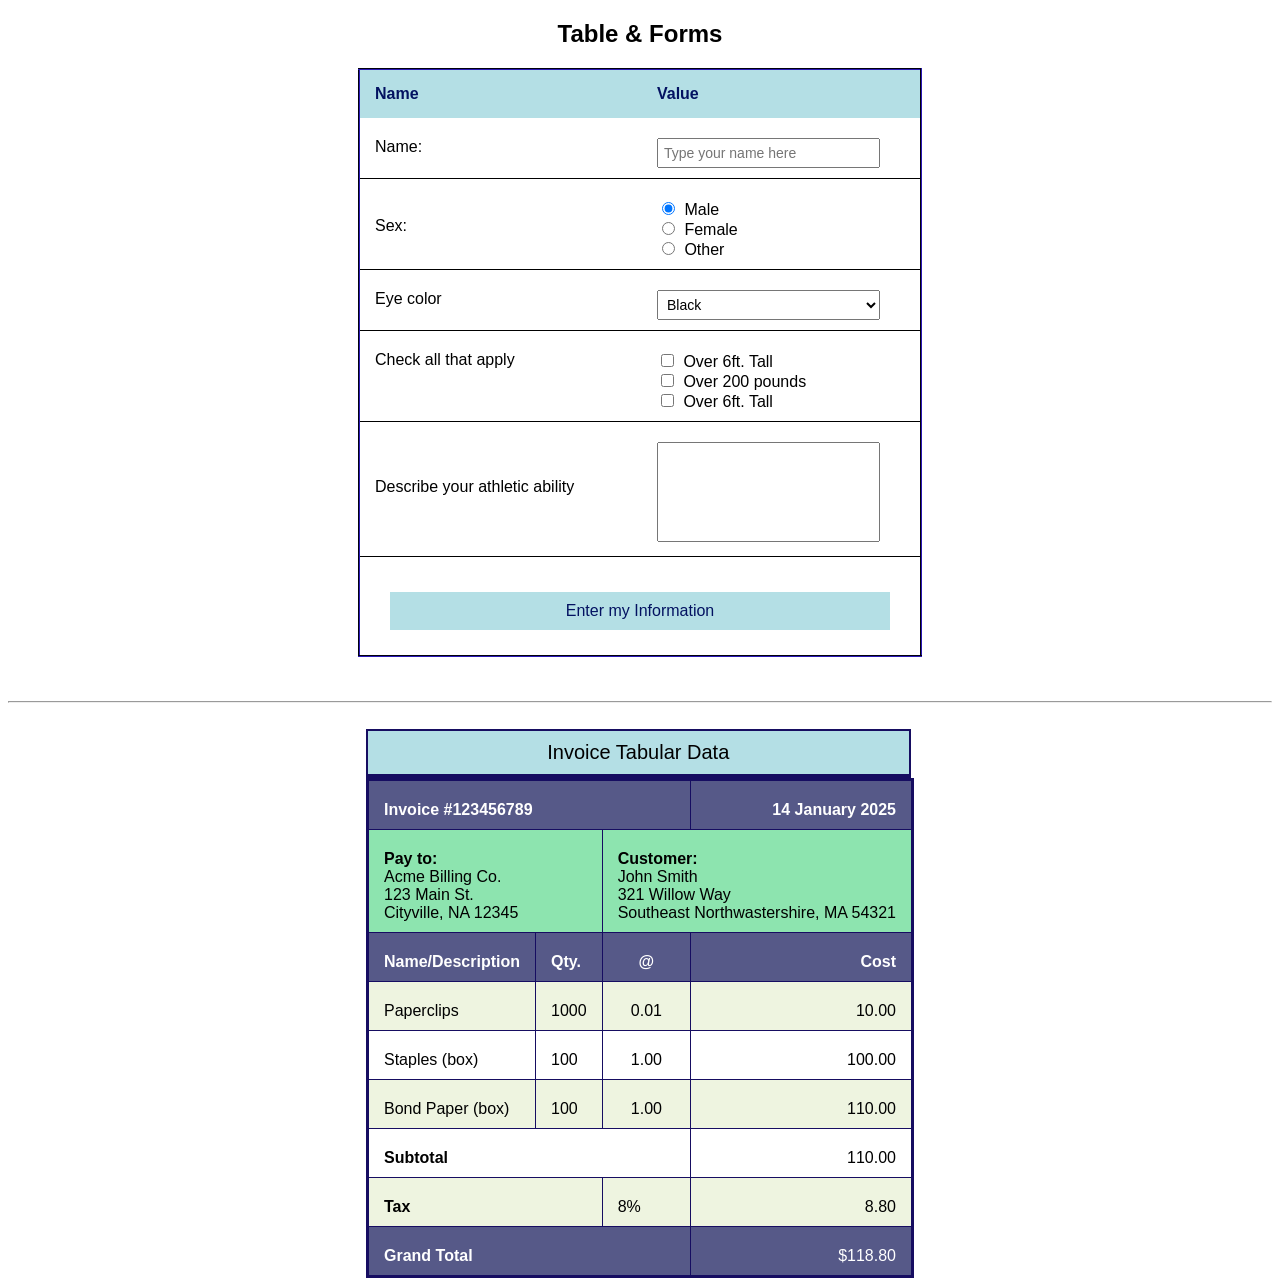
<file: Tables/combi.html>
<!DOCTYPE html>
<html lang="en">
<head>
    <title>Form & Invoice</title>
    <link rel="stylesheet" href="index.css"> 
</head>
<body>


    <div align="center">
        <h2>Table & Forms</h2>
        <table class="tabls">
            <form action="">
                <thead>
                    <tr>
                        <th class="hd">Name</th>
                        <th class="hd">Value</th>
                    </tr>
                </thead>
                <tbody>
                    <tr>
                        <td class="middle">
                            <label for="name">Name:</label>
                        </td>
                        <td>
                            <input type="text" id="name" name="name" placeholder="Type your name here">
                        </td>
                    </tr>

                    <tr class="bottom">
                        <td><br><label for="sex">Sex:</label></td>
                        <td class="middle">
                            <input type="radio" name="sex" id="male" value="Male" checked>
                            <label for="male">Male</label><br>
                            <input type="radio" id="female" name="sex" value="Female">
                            <label for="female">Female</label><br>
                            <input type="radio" id="other" name="sex" value="Other">
                            <label for="other">Other</label>
                        </td>
                    </tr>

                    <tr class="bottom">
                        <td class="middle"><label for="eye color">Eye color</label></td>
                        <td class="middle">
                            <select name="eye color" id="eye color">
                                <option value="brown">Brown</option>
                                <option value="blue">Blue</option>
                                <option value="black" selected>Black</option>
                            </select>
                        </td>
                    </tr>

                    <tr class="bottom">
                        <td class="middle">
                            <label for="applies">Check all that apply</label>
                        </td>
                        <td>
                            <input type="checkbox" id="over6ft" name="over6ft">
                            <label for="over6ft">Over 6ft. Tall</label><br>
                            <input type="checkbox" id="over200" name="over200">
                            <label for="over200">Over 200 pounds</label>
                            <br>
                            <input type="checkbox" id="over 6ft. tall" name="over 6ft. tall">
                            <label for="over 6ft. tall">Over 6ft. Tall</label>
                        </td>
                    </tr>

                    <tr class="bottom">
                        <td class="middle"><br><br>
                            <label for="athletic">Describe your athletic ability</label>
                        </td>
                        <td class="middle">
                            <textarea rows="5" cols="20" id="athletic" name="athletic"></textarea>
                        </td>
                    </tr>
                </tbody>

                <tfoot>
                    <tr class="bottom">
                        <td colspan="2" class="middle">
                            <div class="submit-container" align="center">
                                <button type="submit">Enter my Information</button>
                            </div>
                        </td>
                    </tr>
                </tfoot>
            </form>
        </table>
    </div>

    <br><br><hr><br>

    <div align="center">
        <style>
.paycos{
    background-color: #8DE4AF;
}
body{
    text-align: justify;
    font-family:Arial, Helvetica, sans-serif;
}
.Invoice{
    border: 3px solid rgb(22, 13, 97);
    border-collapse: collapse;
    width: auto;
    height: auto;
}
caption{
    border-style: solid;
    border: 2px solid rgb(22, 13, 97);
    width: 95%;
    height: auto;
    background-color: #B4DFE5;
    padding: 10px;
    border-bottom: 4px solid rgb(22, 13, 97);
    font-size: 20px;
    font-family: sans-serif;
    
}
tr{
    text-align: left;
}
.clasjan{
    text-align: right;
}
.mid{
    text-align: center;
}
.blue{
    background-color: #565988;
    color: white;
}
.yellowish{
    background-color: #EEF4E0;
}
.forms{
    border: 0px;
    border-style: 0%;
}
.clasjan, .mid , .jan{
    border: 1px rgb(22, 13, 97);
    border-style: ridge;

}
        </style>
        <table class="Invoice">
            <caption class="ocean">Invoice Tabular Data</caption>
            <tr class="blue">
                <th colspan="3" class="jan">Invoice #123456789</th>
                <th class="clasjan">14 January 2025</th>
            </tr>
            <tr class="paycos">
                <td colspan="2" class="jan"><b>Pay to:</b><br>Acme Billing Co.<br>123 Main St.<br>Cityville, NA 12345</td>
                <td colspan="2"><b>Customer:</b><br>John Smith<br>321 Willow Way<br>Southeast Northwastershire, MA 54321</td>
            </tr>
            <tr class="blue">
                <th  class="jan">Name/Description</th>
                <th  class="jan">Qty.</th>
                <th class="mid">@</th>
                <th class="clasjan">Cost</th>
            </tr>
            <tr class="yellowish">
                <td class="jan">Paperclips</td>
                <td class="jan">1000</td>
                <td class="mid">0.01</td>
                <td class="clasjan">10.00</td>
            </tr>
            <tr>
                <td class="jan">Staples (box)</td>
                <td class="jan">100</td>
                <td class="mid">1.00</td>
                <td class="clasjan">100.00</td>
            </tr>
            <tr class="yellowish">
                <td class="jan">Bond Paper (box)</td>
                <td class="jan">100</td>
                <td class="mid">1.00</td>
                <td class="clasjan">110.00</td>
            </tr>
            <tr>
                <th colspan="3" class="jan">Subtotal</th>
                <td class="clasjan">110.00</td>
            </tr>
            <tr class="yellowish">
                <th colspan="2" class="jan">Tax</th>
                <td class="jan">8%</td>
                <td class="clasjan">8.80</td>
            </tr>
            <tr class="blue">
                <th colspan="3" class="jan">Grand Total</th>
                <td class="clasjan">$118.80</td>
            </tr>
        </table>
    </div>

</body>
</html>
</file>
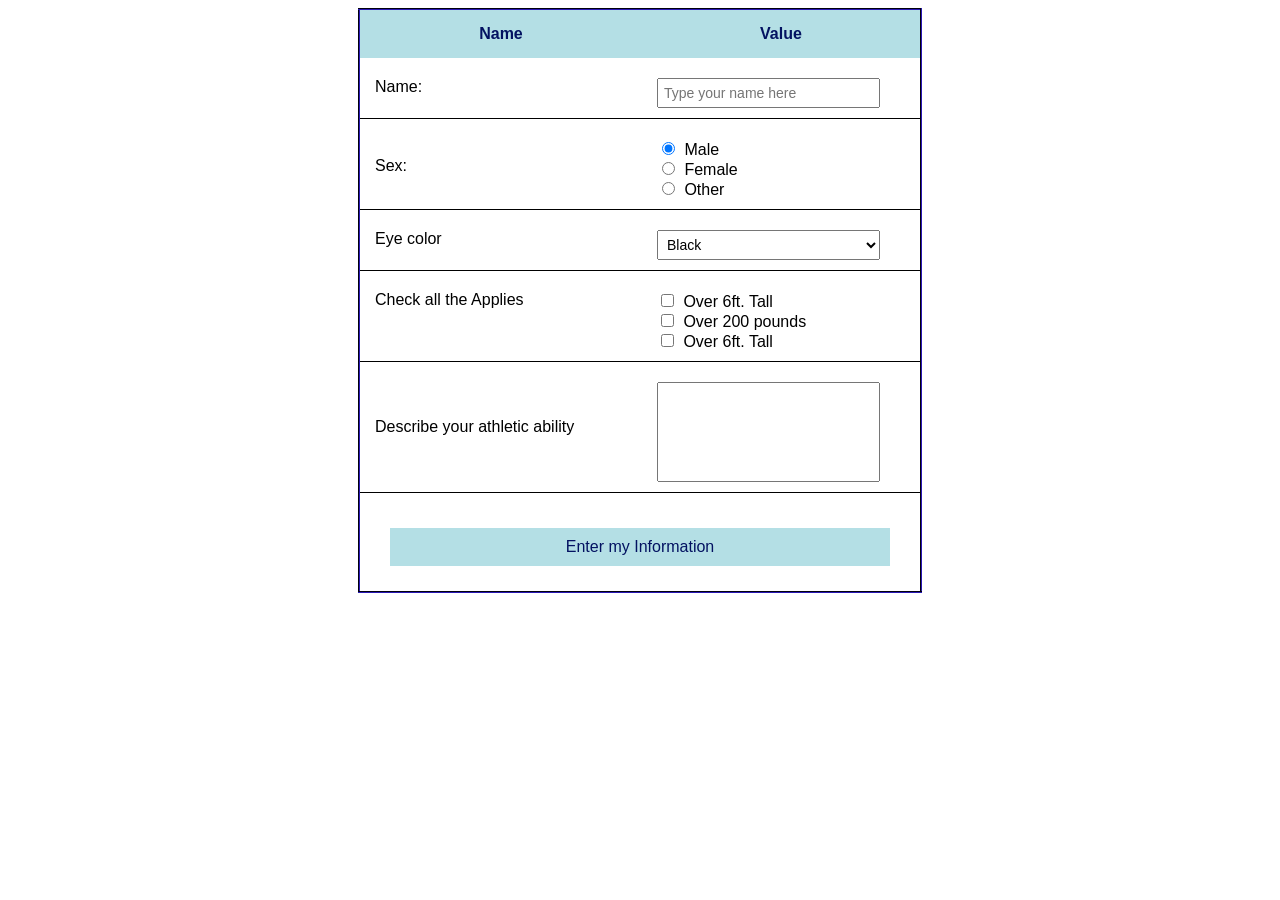
<file: Tables/form.html>
<html lang="en">
    <head>
        <title>Form</title>
        <link rel="stylesheet" href="index.css">
    </head>
    <body>
        <div align="center">
            <table class="tabls">
                <form action="">
                    <thead>
                        <th class="hd">Name </th>
                        <th class="hd">Value</th>
                    </thead>
                    
                    <tbody>
                        <tr>
                            <td class="middle">
                                <label for="name">Name:</label>
                            </td>
                            <td >
                                <input type="text" id="name" name="name" placeholder="Type your name here">
                            </td>
                        </tr>
                        <tr class="bottom">
                            <td>
                                <br>
                                <label for="sex">Sex:</label>
                            </td>
                            <td class="middle">
                                <input type="radio" name="sex" id="male" value="Male" checked>
                                <label for="male">Male</label>
                                <br>
                                <input type="radio" id="female" name="sex" value="Female">
                                <label for="female">Female</label>
                                <br>
                                <input type="radio" id="other" name="sex" value="Other">
                                <label for="other">Other</label>
                            </td>
                        </tr>

                        <tr class="bottom">
                            <td class="middle">
                                <label for="eye color">Eye color</label>
                            </td>
                            <td class="middle">
                                <select name="eye color" id="eye color">
                                    <option value="black" selected>Black</option>
                                    <option value="brown">Brown</option>
                                    <option value="blue">Blue</option>
                                </select>
                                
                            </td>

                        </tr>

                        <tr class="bottom">
                            <td middles>
                                <label for="applies">Check all the Applies</label>
                            </td>
                            <td>
                                
                                <input type="checkbox" id="over 6ft. tall" name="over 6ft. tall">
                                <label for="over 6ft. tall">Over 6ft. Tall</label>
                                <br>
                                <input type="checkbox" id="over 200 pounds" name="over 200 pounds">
                                <label for="over 200 pounds">Over 200 pounds</label>
                                <br>
                                <input type="checkbox" id="over 6ft. tall" name="over 6ft. tall">
                                <label for="over 6ft. tall">Over 6ft. Tall</label>
                            </td>
                        </tr>

                        <tr class="bottom">
                            <td class="middle">
                                <br>
                                <br>
                                <label for="describe your athletic ability">Describe your athletic ability</label>
                            </td>
                            <td class="middle">
                                <textarea rows="5" cols="20" id="describe your athletic ability" name="describe your athletic ability"></textarea>
                            </td>
                        </tr>
                        
                    </tbody>

                    <tfoot>
                        <tr class="bottom">
                            <td colspan="3" class="middle">
                                <div class="submit-container" align="center">
                                    <button type="submit">Enter my Information</button>
                                </div>
                            </td>
                        </tr>
                        

                    </tfoot>
                </form>
            </table>

        </div>
    </body>
</html>
</file>
<file: MidtermLab2/style.css>
.navbar {
    background-color: #CCEDF0;
    overflow: hidden;
    padding: 10px 0;
    text-align: center;
}
  
.navbar a {
    color: white;
    padding: 14px 20px;
    text-decoration: none;
    font-weight: bold;
    display: inline-block;
}
  
.navbar a:hover {
    background-color: #34495e;
    border-radius: 4px;
}

h1 {
    text-align: center;
    font-size: 48px;
    margin-top: 30px;
    color: #2c3e50;
    font-family: 'Segoe UI', Tahoma, Geneva, Verdana, sans-serif;
}
  
.back-home {
    text-align: center;
    margin: 30px 0;
}
  
.back-home a {
    color: #2980b9;
    text-decoration: none;
    font-size: 18px;
}
  
.back-home a:hover {
    text-decoration: underline;
}
  
img,
video {
    width: 320px;
    height: 240px;
    object-fit: cover;
    margin: 10px;
    border: 2px solid #2c3e50;
    border-radius: 8px;
    display: inline-block;
}

.landing-video {
    width: 100%;
    max-width: 1000px;
    height: auto;
    object-fit: cover;
    display: block;
    margin: 20px auto;
    border: 2px solid #2c3e50;
    border-radius: 8px;
}
body {
    background-color: #ACC8E5;
}
</file>
<file: MidtermLab2/DP.css>
.navbar {
    background-color: #CCEDF0;
    overflow: hidden;
    padding: 10px 0;
    text-align: center;
}
  
.navbar a {
    color: white;
    padding: 14px 20px;
    text-decoration: none;
    font-weight: bold;
    display: inline-block;
}
  
.navbar a:hover {
    background-color: #1B1B3A;
    border-radius: 4px;
}


body {
    font-family: Arial, sans-serif;
    margin: 0;
    padding: 0;
    text-align: center;
    background-color: #f5f5f5;
}
h1 {
    margin-top: 20px;
    text-align: center;
}
p
{
    text-align: center;
    font-size: 20px;
    color: #112A46;
}
.collage-container {
    display: flex;
    justify-content: center;
    align-items: center;
    margin: 20px auto;
}
.collage-image {
    max-width: 100%;
    height: auto;
    border-radius: 10px;
}
</file>
<file: MidtermLab2/destination.css>
.destination-image {
    width: 300px; /* Set equal width */
    height: 200px; /* Set equal height */
    object-fit: cover; /* Ensures images are cropped properly */
    border-radius: 10px; /* Smooth edges for a modern look */
    margin: 10px;
    box-shadow: 0 4px 8px rgba(0, 0, 0, 0.2);
}

.image-container {
    display: flex;
    justify-content: center;
    gap: 20px;
    flex-wrap: wrap;
    margin-bottom: 20px;
}
.navbar a{
    color: darkblue;
    
}
.navbar a:hover{
    color:#ffffff

}
h1{
    text-align: center;
    color: darkblue;
}
h2{
    text-align: center;
    color: darkblue;
}
p{
    text-align: center;
    color: darkblue;
}
.navbar{
    background-color: #CCEDF0;
    overflow: hidden;
    padding: 10px 0;
    text-align: center;
}
li {
    display: inline-block;
    padding: 0 20px;
    text-align: center;
    vertical-align: middle;
}
li a {
    text-decoration: none;
    color: darkblue;
}
</file>
<file: MidtermLab2/gallery.css>
/* Center thumbnails and disable resizing and animation */
.photo-gallery {
    display: grid;
    grid-template-columns: repeat(5, 1fr); /* Creates 5 pictures per row */
    gap: 10px; /* Adds spacing between pictures */
    margin: 0 auto; /* Centers the grid horizontally */
}

.photo-gallery img {
    width: 150px; /* Set a fixed width for images */
    height: 150px; /* Set a fixed height for images */
    object-fit: cover; /* Ensures the image fits within the dimensions */
    transition: transform 0.3s ease; /* Adds a smooth transition effect */
}

.photo-gallery img:hover {
    transform: scale(1.1); /* Slightly enlarges the image on hover */
}
</file>
<file: MidtermLab2/resume.css>
body {
    font-family: Arial, sans-serif;
    margin: 0;
    padding: 0;
    background-color: #f4f4f4;
    color: #333;
}

.centered-title {
    text-align: center;
    margin-bottom: 10px;
}

.header {
    display: flex;
    align-items: center;
    justify-content: center;
    gap: 20px;
    padding: 20px;
    background-color: #2c3e50;
    color: white;
}

.header img {
    border-radius: 50%;
    width: 120px;
    height: 120px;
    object-fit: cover;
}

.header h1 {
    margin: 0;
}

.section-box {
    background: white;
    margin: 20px auto;
    padding: 20px;
    max-width: 800px;
    border-radius: 8px;
    box-shadow: 0px 4px 6px rgba(0, 0, 0, 0.1);
}

h3 {
    border-bottom: 2px solid #2c3e50;
    padding-bottom: 5px;
    color: #2c3e50;
}

ul {
    list-style-type: square;
    padding-left: 20px;
}

.footer {
    text-align: center;
    padding: 10px;
    background-color: #2c3e50;
    color: white;
    margin-top: 20px;
}
.navbar {
    background-color: #CCEDF0;
    overflow: hidden;
    padding: 10px 0;
    text-align: center;
}
  
.navbar a {
    color: white;
    padding: 14px 20px;
    text-decoration: none;
    font-weight: bold;
    display: inline-block;
}
  
.navbar a:hover {
    background-color: #A9CBF0;
    border-radius: 4px;
}
.back-home {
    text-align: center;
    margin: 30px 0;
}
  
.back-home a {
    color: #2980b9;
    text-decoration: none;
    font-size: 18px;
}
  
.back-home a:hover {
    text-decoration: underline;
}
</file>
<file: Tables/index.css>
body{
    font-family: Arial, Helvetica, sans-serif;

}

.tabls{
    border: 2px solid rgb(22, 13, 97);
    border-collapse: collapse;
    border-style: groove;
    
}
.hd{
    background-color: #B4DFE5;
    padding: 15px;
    color: #031261;
}

.bottom{
    border: 1px solid black;
    border-bottom-width: thin;
    padding: 10px;
}


  
button{
    background-color: #B4DFE5;
    color: #031261;
    border: none;
    padding: 10px 110px;
    font-size: 16px;
    cursor: pointer;
  }
.submit-container{
    padding: 15px;
}
.tabls {
    width: 500px;
    margin: 0 auto;
}

input[type="text"],
select,
textarea {
    width: 90%;
    padding: 5px;
    font-size: 14px;
    box-sizing: border-box;
}

textarea {
    resize: none;
    height: 100px; 
}

input[type="radio"],
input[type="checkbox"] {
    margin-right: 5px;
}

button {
    width: 100%;
    padding: 10px;
    font-size: 16px;
}

.submit-container {
    width: 500px;
    margin: 0 auto;
}
td, th {
    padding: 20px 15px 10px;
    vertical-align: top;
}
</file>
